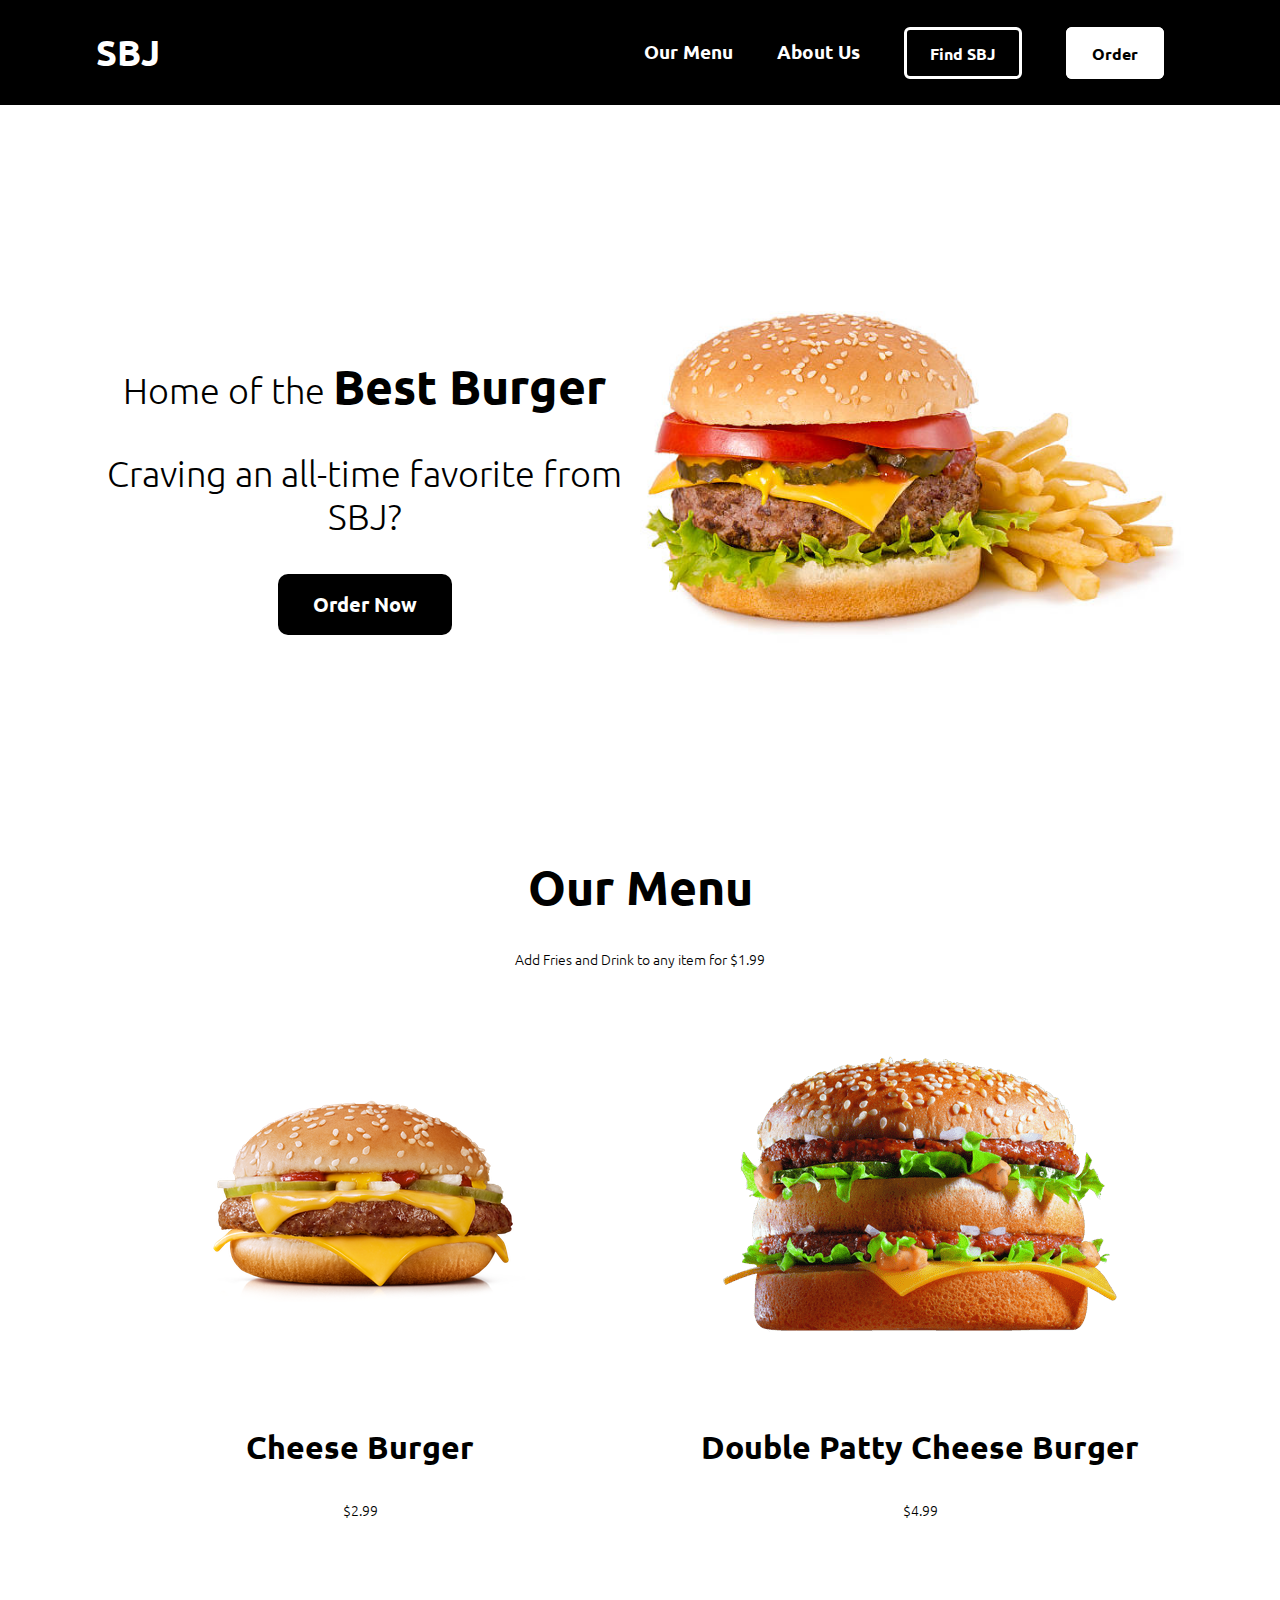
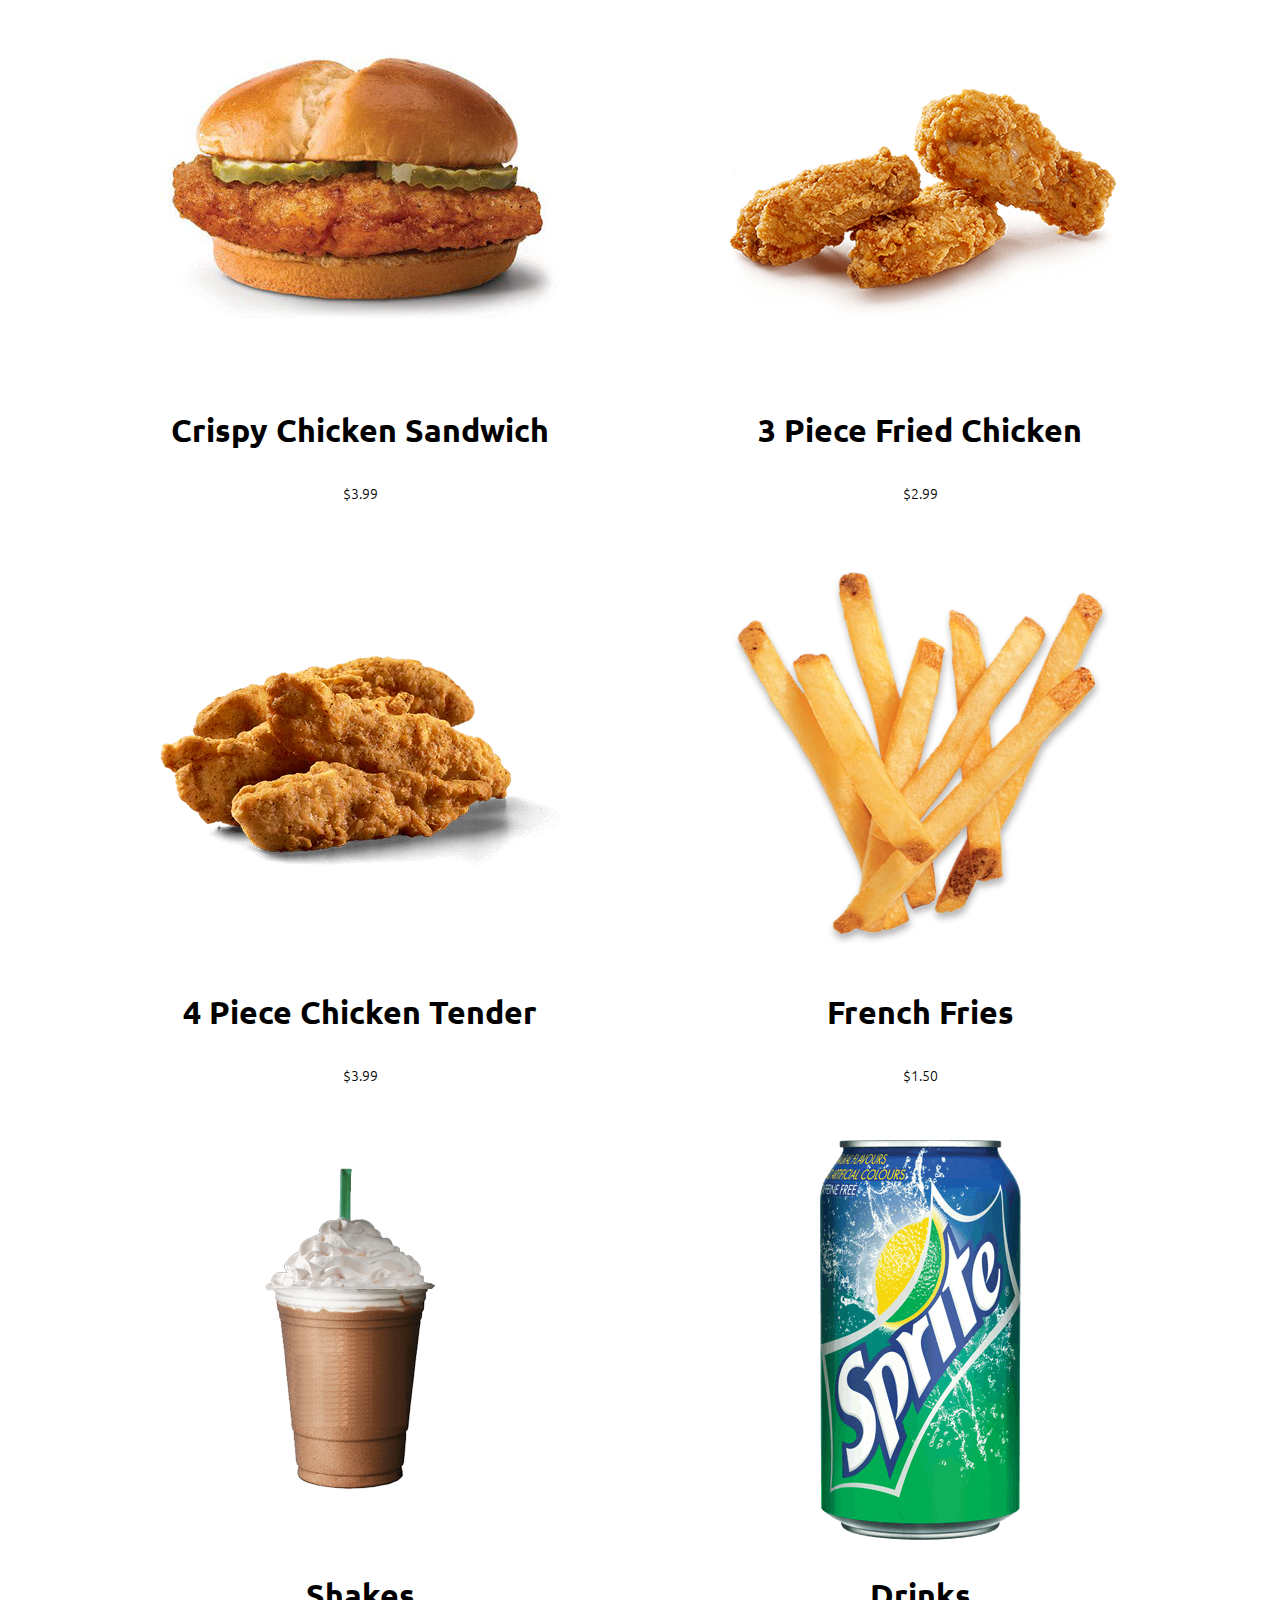
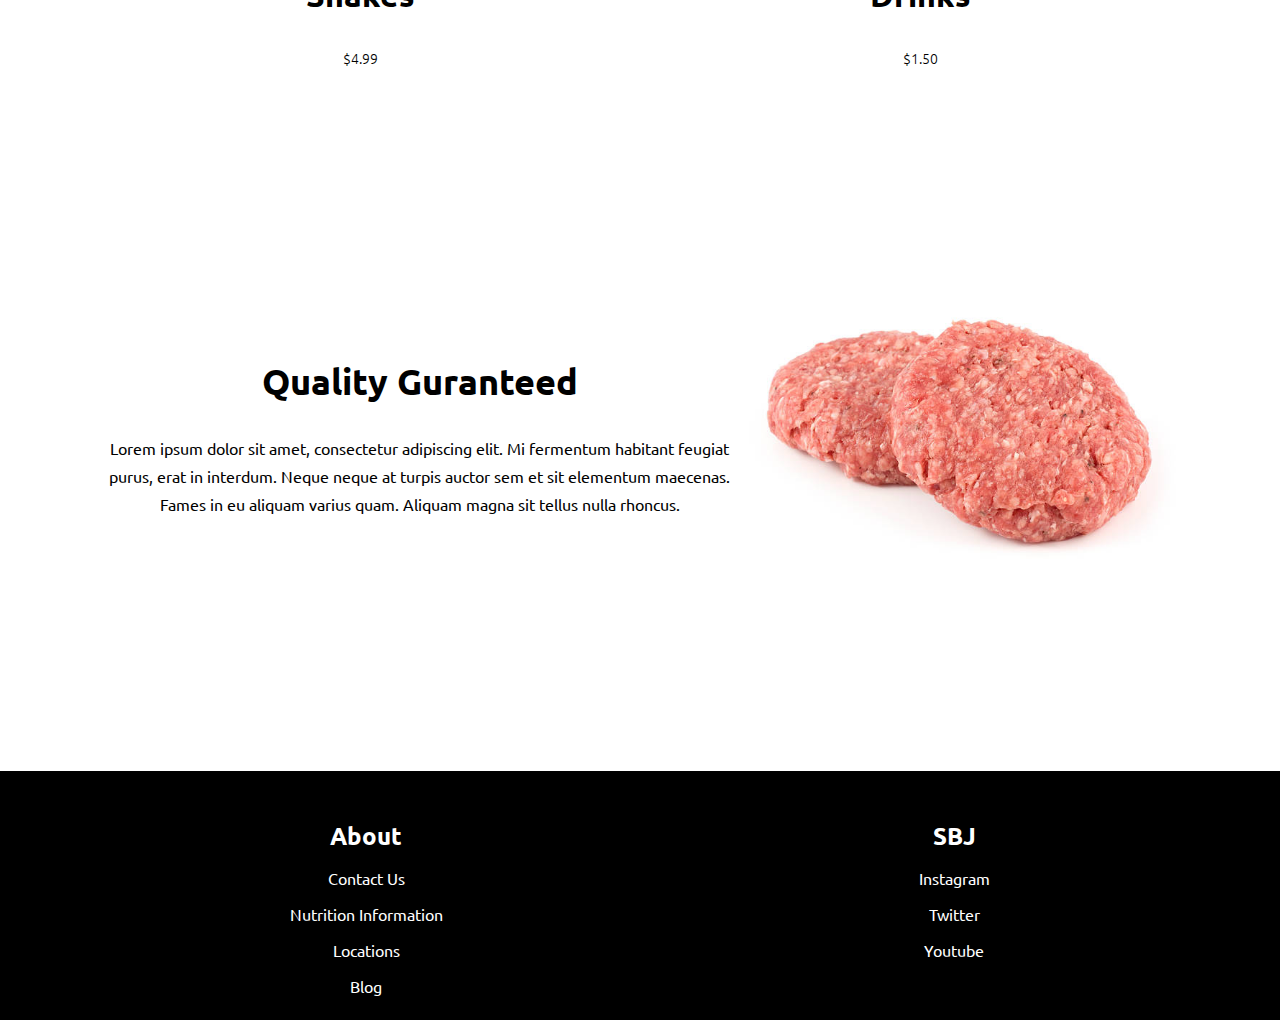
<file: index.html>
<!DOCTYPE html>
<html lang="en">
<head>
  <meta charset="UTF-8">
  <meta http-equiv="X-UA-Compatible" content="IE=edge">
  <meta name="viewport" content="width=device-width, initial-scale=1.0">
  <title>SBJ</title>
  <link rel="stylesheet" href="style.css">
  <link href="https://fonts.googleapis.com/css2?family=Montserrat&family=Ubuntu:wght@300;700&display=swap" rel="stylesheet">
  <link rel="stylesheet" href="https://cdnjs.cloudflare.com/ajax/libs/font-awesome/4.7.0/css/font-awesome.min.css">
</head>
<body>
  <header>
    <div class="nav-container">
      <div>
        <h2 class="logo h2-bold white">SBJ</h2>
        <div class="nav-toggle" id="navToggle">
          <img id="hamburger" class="navIcon" src="images/menu.jpg">
          <img class="navIcon hidden" src="images/white-cross.png">
        </div>
        
      </div>
      
      <nav>
        <li><a class="nav-text-bold" href="#our-menu">Our Menu</a></li>
        <li><a class="nav-text-bold" href="about.html">About Us</a></li>
        <li><a class="border-button" href="#">Find SBJ</a></li>
        <li><a class="btn-white" href="#">Order</a></li>
      </nav>
    </div>
  </header>

  <section class="container row medium-margin">

    <div class="col">
      <h2 class="h2-light">
        Home of the <span class="h1-bold">Best Burger</span>
      </h2>
      <h3 class="h2-light">
        Craving an all-time favorite from SBJ?
      </h3>
      <button class="btn-black center hide-small">Order Now</button>
    </div>

    <div class="col">
      <img src="images/burger-fries.jpg" alt="burger and fries">
      <button class="btn-black btn-margin-top hide-large">Order Now</button>
    </div>

  </section>

  <section class="container medium-margin">

    <h1 class="h1-bold" id="our-menu">Our Menu</h1>
    <h5 class="h5-light">Add Fries and Drink to any item for $1.99</h5>
    <div class="grid-container">
      <div class="grid-item">
        <img src="images/cheese-burger.png">
        <h3 class="h3-bold">Cheese Burger</h3>
        <h5 class="h5-light">$2.99</h5>
      </div>

    <div class="grid-item">
      <img src="images/double-patty-burger.png">
      <h3 class="h3-bold">Double Patty Cheese Burger</h3>
      <h5 class="h5-light">$4.99</h5>
    </div>

      <div class="grid-item">
        <img src="images/chicken-sandwich.jpg">
        <h3 class="h3-bold">Crispy Chicken Sandwich</h5>
        <h5 class="h5-light">$3.99</h5>
      </div>

      <div class="grid-item">
        <img src="images/fried-chicken.png">
        <h3 class="h3-bold">3 Piece Fried Chicken</h5>
        <h5 class="h5-light">$2.99</h5>
      </div>

      <div class="grid-item">
        <img src="images/chicken-tenders.png">
        <h3 class="h3-bold">4 Piece Chicken Tender</h3>
        <h5 class="h5-light">$3.99</h5>
      </div>

      <div class="grid-item">
        <img src="images/french-fries.png">
        <h3 class="h3-bold">French Fries</h3>
        <h5 class="h5-light">$1.50</h5>
      </div>

      <div class="grid-item">
        <img src="images/chocolate-shake.png">
        <h3 class="h3-bold">Shakes</h3>
        <h5 class="h5-light">$4.99</h5>
      </div>

      <div class="grid-item">
        <img class="drink-img" src="images/sprite.png">
        <h3 class="h3-bold">Drinks</h3>
        <h5 class="h5-light">$1.50</h5>
      </div>
  </section>

  <section class="container medium-margin">
    <div class="row">
      <div class="col">
        <h2 class="h2-bold">Quality Guranteed</h2>
        <p class="paragraph hide-small">Lorem ipsum dolor sit amet, consectetur adipiscing elit. Mi fermentum habitant feugiat purus, erat in interdum. Neque neque at turpis auctor sem et sit elementum maecenas. Fames in eu aliquam varius quam. Aliquam magna sit tellus nulla rhoncus.</p>
      </div>

      <div class="col">
        <img class="img" src="images/raw-meat.jpg">
        <p class="paragraph hide-large">Lorem ipsum dolor sit amet, consectetur adipiscing elit. Mi fermentum habitant feugiat purus, erat in interdum. Neque neque at turpis auctor sem et sit elementum maecenas. Fames in eu aliquam varius quam. Aliquam magna sit tellus nulla rhoncus.</p>
      </div>
    </div>
  </section>

  <footer class="medium-margin">
    <div class="container center">
      <div class="footer-row">
        <div class="col">
          <h5 class="h5-bold">About</h5>
          <p>Contact Us</p>
          <p>Nutrition Information</p>
          <p>Locations</p>
          <p>Blog</p>
        </div>

        <div class="col">
          <h5 class="h5-bold">SBJ</h5>
          <p>Instagram</p>
          <p>Twitter</p>
          <p>Youtube</p>
        </div>
      </div>
    </div>
  </footer>

  <script src="main.js"></script>
</body>
</html>
</file>
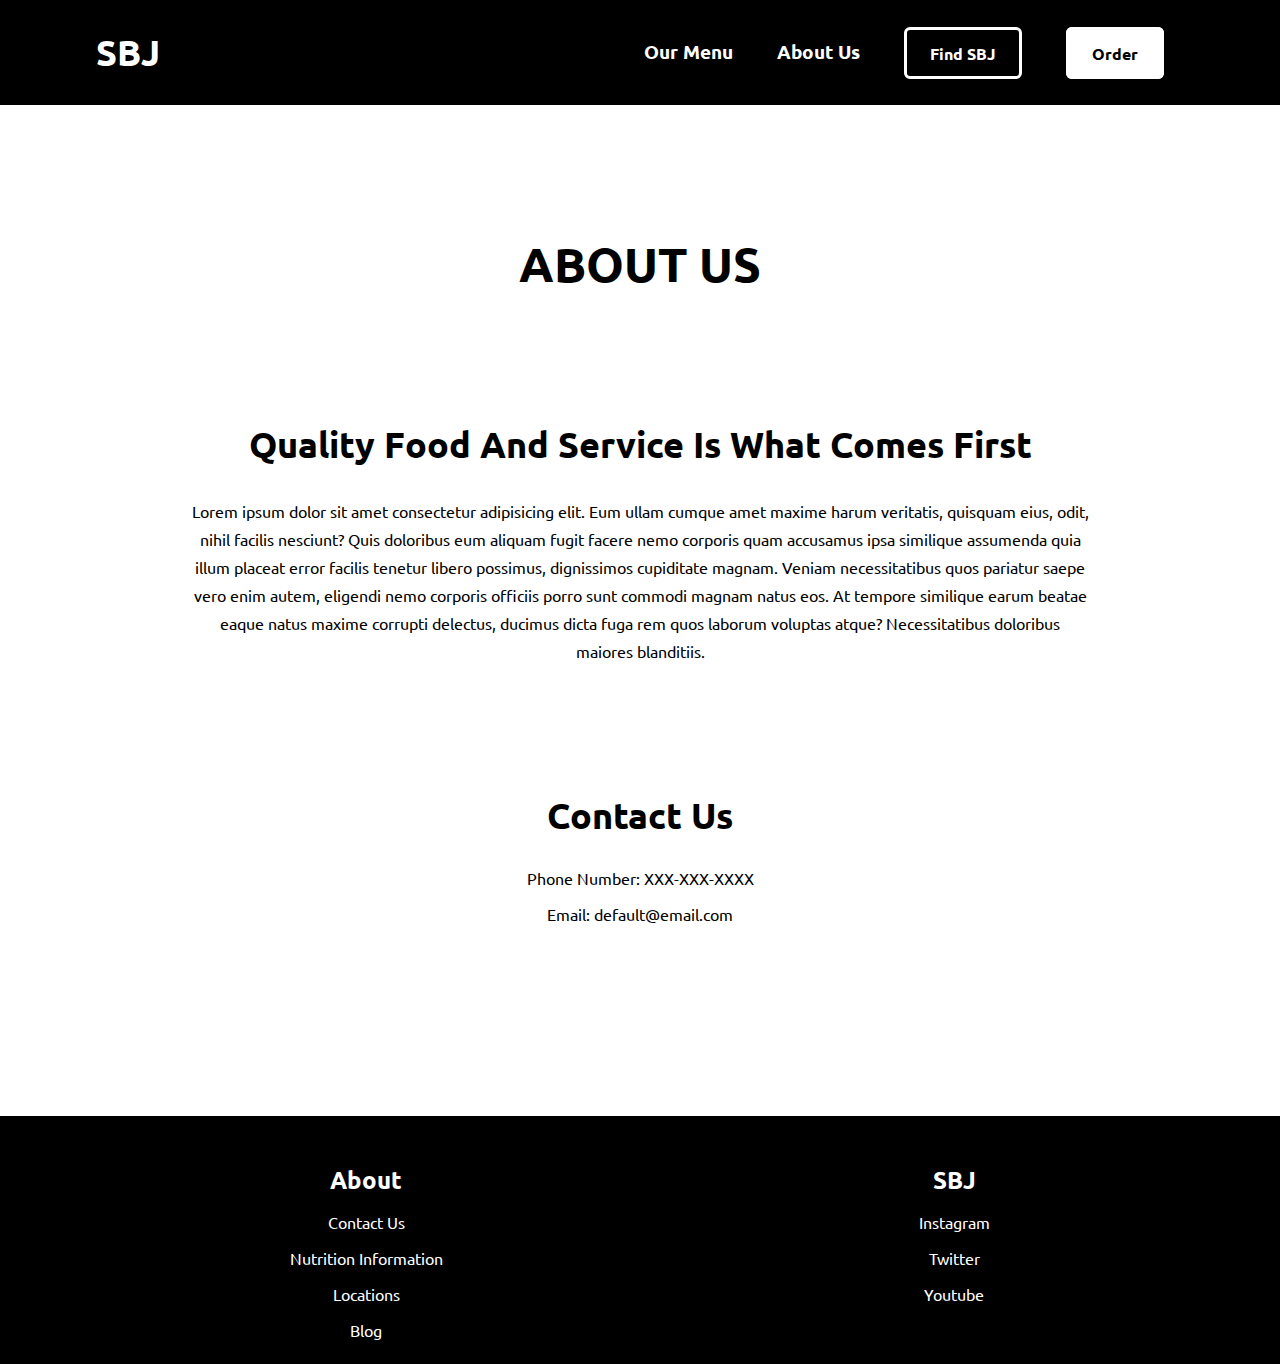
<file: about.html>
<!DOCTYPE html>
<html lang="en">
<head>
  <meta charset="UTF-8">
  <meta http-equiv="X-UA-Compatible" content="IE=edge">
  <meta name="viewport" content="width=device-width, initial-scale=1.0">
  <title>SBJ</title>
  <link rel="stylesheet" href="style.css">
  <link href="https://fonts.googleapis.com/css2?family=Montserrat&family=Ubuntu:wght@300;700&display=swap" rel="stylesheet">
  <link rel="stylesheet" href="https://cdnjs.cloudflare.com/ajax/libs/font-awesome/4.7.0/css/font-awesome.min.css">
</head>
<body>
  <header>
    <div class="nav-container">
      <div>
        <h2 class="logo h2-bold white">SBJ</h2>
        <div class="nav-toggle" id="navToggle">
          <img id="hamburger" class="navIcon" src="images/menu.jpg">
          <img class="navIcon hidden" src="images/white-cross.png">
        </div>
        
      </div>
      
      <nav>
        <li><a class="nav-text-bold" href="index.html">Our Menu</a></li>
        <li><a class="nav-text-bold" href="about.html">About Us</a></li>
        <li><a class="border-button" href="#">Find SBJ</a></li>
        <li><a class="btn-white" href="#">Order</a></li>
      </nav>
    </div>
  </header>

  <section class="container small-margin">
    <h1 class="h1-bold">ABOUT US</h1>

    <div class="small-margin">
      <h2 class="h2-bold">Quality Food And Service Is What Comes First</h2>
      <p class="paragraph center">Lorem ipsum dolor sit amet consectetur adipisicing elit. Eum ullam cumque amet maxime harum veritatis, quisquam eius, odit, nihil facilis nesciunt? Quis doloribus eum aliquam fugit facere nemo corporis quam accusamus ipsa similique assumenda quia illum placeat error facilis tenetur libero possimus, dignissimos cupiditate magnam. Veniam necessitatibus quos pariatur saepe vero enim autem, eligendi nemo corporis officiis porro sunt commodi magnam natus eos. At tempore similique earum beatae eaque natus maxime corrupti delectus, ducimus dicta fuga rem quos laborum voluptas atque? Necessitatibus doloribus maiores blanditiis.</p>
    </div>

    <div class="small-margin">
      <h2 class="h2-bold">Contact Us</h2>
      <p>Phone Number: XXX-XXX-XXXX</p>
      <p>Email: default@email.com</p>
    </div>
    
  </section>

  <footer class="medium-margin">
    <div class="container center">
      <div class="footer-row">
        <div class="col">
          <h5 class="h5-bold">About</h5>
          <p>Contact Us</p>
          <p>Nutrition Information</p>
          <p>Locations</p>
          <p>Blog</p>
        </div>

        <div class="col">
          <h5 class="h5-bold">SBJ</h5>
          <p>Instagram</p>
          <p>Twitter</p>
          <p>Youtube</p>
        </div>
      </div>
    </div>
  </footer>

  <script src="main.js"></script>
</body>
</html>
</file>
<file: style.css>
/*
font-family: 'Montserrat', sans-serif;
font-family: 'Ubuntu', sans-serif;

font-weights for Ubuntu 300 Light 700 Bold
*/

html {
  font-size: 16px;
  scroll-behavior: smooth;
}

body {
  font-family: 'Ubuntu', sans-serif;
  padding: 0;
  margin: 0;
  box-sizing: border-box;
}

.container {
  width: 85%;
  margin: 0 auto;
  text-align: center;
}

.nav-container {
  display: flex;
  justify-content: space-between;
  align-items: center;
  width: 85%;
  margin: 0 auto;
}

.grid-container {
  display: grid;
  grid-template-columns: 1fr;
  gap: 32px;
}

header {
  background-color: black;
}

ul {
  padding: 0;
}

li {
  display: inline-block;
  padding: 0 20px;
}

li a {
  color: white;
  text-decoration: none;
}

.logo {
  cursor: pointer;
}

.navIcon {
  width: 72px;
}

.hidden {
  display: none;
}

.nav-toggle {
  display: none;
  position: absolute;
  top: 13px;
  right: 32px;
}

.open {
  height: 100vh;
}

.hidden {
  display: none;
}

footer {
  background-color: black;
  color: white;
  padding: 8px; 
}

img {
  max-width: 100%;
}

.large-margin {
  margin-top: 256px;
}

.medium-margin {
  margin-top: 192px;
}

.small-margin {
  margin-top: 128px;
}

.center {
  margin: 0 auto;
}

.hide-small {
  display: none;
}

.border-button {
  background-color: black;
  color: white;
  border-style: solid;
  border-color: white;
  border-radius: 6px;
  font-size: 16px;
  font-weight: 700;
  font-family: 'Ubuntu', sans-serif;
  padding: 0.8em 1.45em;
  transition: color 0.15s, background-color 0.15s, opacity 0.15s;
  cursor: pointer;
}

.border-button:hover {
  background-color: white;
  color: black;
}

.border-button:active {
  opacity: 85%;
}

.btn-white {
  background-color: white;
  font-family: 'Ubuntu', sans-serif;
  font-weight: 700;
  font-size: 16px;
  color: black;
  padding: 0.8em 1.45em;
  border-style: solid;
  border-radius: 6px;
  border-color: white;
  border-radius: 6px;
  cursor: pointer;
  transition: background-color 0.15s, color 0.15s, border-style 0.15s, border-color 0.15s;
}

.btn-white:hover {
  background-color: black;
  color: white;
  border-style: solid;
  border-color: white;
  padding: 0.8em 1.45em;
}

.btn-white:active {
  background-color: white;
  color: black;
}

.btn-black {
  background-color: black;
  color: white;
  text-decoration: none;
  font-family: 'Ubuntu', sans-serif;
  font-weight: 700;
  padding: 0.85em 1.75em;
  border-style: none;
  border-radius: 0.5em;
  font-size: 1.25rem;
  transition: opacity 0.15s;
  cursor: pointer;
}

.btn-black:hover {
  opacity: 85%;
}

.btn-black:active {
  opacity: 75%;
}

.white {
  color: white;
}

.paragraph {
  max-width: 900px;
  line-height: 1.75;
}

.h1-bold {
  font-size: 3rem;
  font-weight: 700;
}

.h2-bold {
  font-size: 2.25rem;
}

.h2-light {
  font-size: 2.25rem;
  font-weight: 300;
}

.h3-bold {
  font-size: 2rem;
  font-weight: 700;
}

.h3-light {
  font-size: 2rem;
  font-weight: 300;
}

.h4-bold {
  font-size: 2rem;
  font-weight: 700;
}

.h5-bold {
  font-size: 1.5rem;
  font-weight: 700;
  margin-bottom: 4px;
}

.h5-light {
  font-size: 0.85rem;
  font-weight: 300;
}

.nav-text-bold {
  text-decoration: none;
  font-size: 1.2rem;
  font-weight: 700;
}

.nav-text-bold:hover {
  opacity: 85%;
}

.btn-margin-top {
  margin-top: 48px;
}

@media (min-width: 900px) {
  .row {
    display: flex;
    align-items: center;
    justify-content: space-between;
  }

  .footer-row {
    display: flex;
    margin: 0 auto;
    justify-content: space-between;
    max-width: 700px;
  }

  .grid-container {
    grid-template-columns: 1fr 1fr;
  }

  .hide-large {
    display: none;
  }

  .hide-small {
    display: block;
  }
}

@media (max-width: 900px) {
  .nav-container {
    flex-direction: column;
    align-items: flex-start;
  }

  nav {
    height: 0;
    width: 100%;
    overflow: hidden;
    transition: 0.15s ease-in-out;
  }

  .nav-text-bold {
    font-size: 22px;
  }

  li {
    display: block;
    text-align: center;
    padding: 24px 0;
  }

  li a {
    font-size: 22px;
  }

  .nav-toggle {
    display: block;
  }

  .border-button {
    border-style: none;
    font-size: 22px;
    padding: 0;
  }

  .border-button:hover {
    background-color: black;
    color: white;
    opacity: 85%;
  }

  .border-button:active {
    opacity: 75%;
  }

  .btn-white {
    background-color: black;
    color: white;
    padding: 0;
    font-size: 22px;
    border-style: none;
  }

  .btn-white:hover {
    border-style: none;
    opacity: 85%;
  }

  .btn-white:active {
    opacity: 75%;
    background-color: black;
    color: white;
  }
}
</file>
